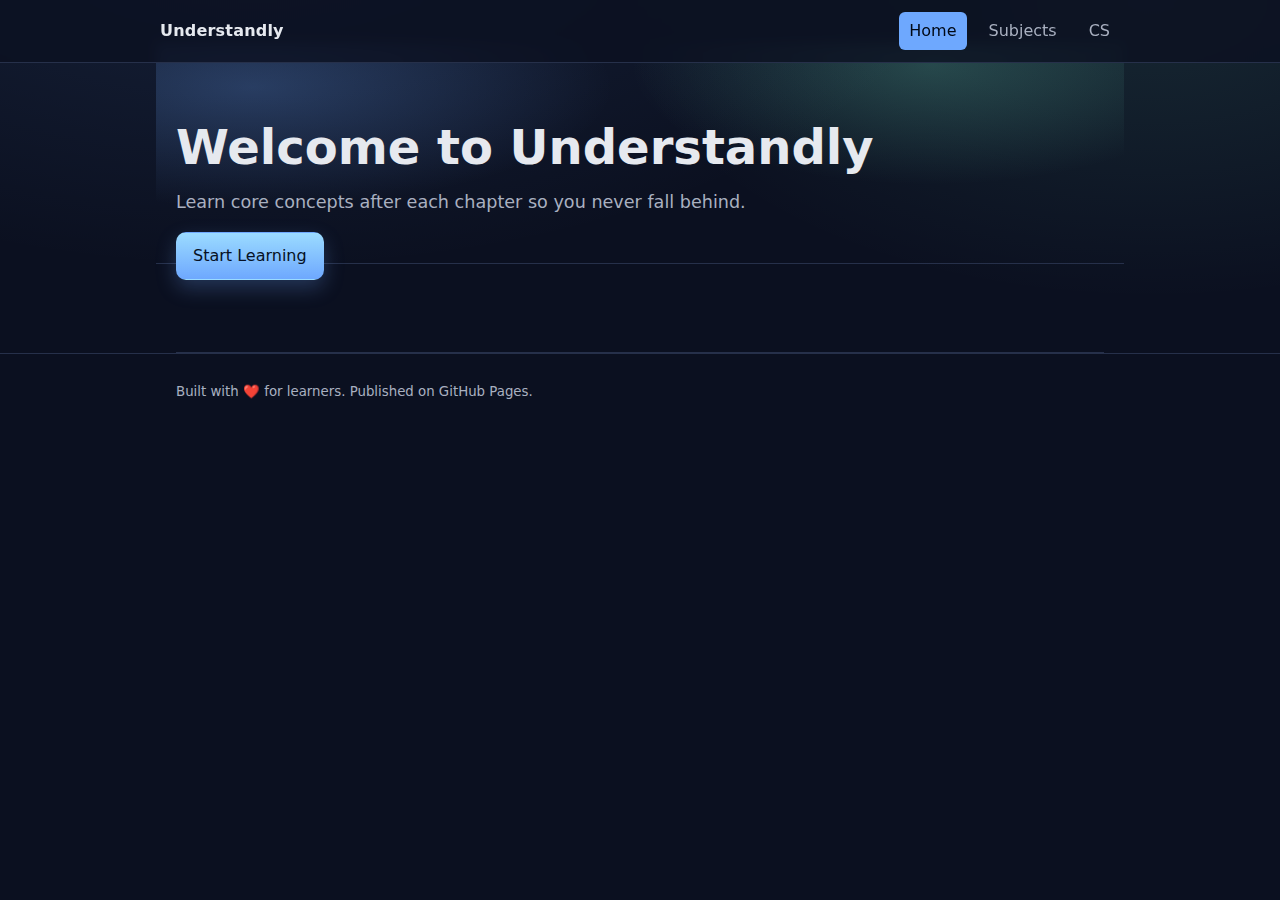
<file: index.html>
<!DOCTYPE html>
<html lang="en">
    <head>
        <meta charset="utf-8" />
        <meta name="viewport" content="width=device-width, initial-scale=1" />
        <title>Understandly</title>
        <meta http-equiv="Content-Security-Policy" content="default-src 'self'; script-src 'self' https://cdn.jsdelivr.net 'wasm-unsafe-eval'; worker-src 'self'; style-src 'self' 'unsafe-inline' https://fonts.googleapis.com; font-src https://fonts.gstatic.com; img-src 'self' data:; connect-src 'self' https://cdn.jsdelivr.net; object-src 'none'; base-uri 'none'; frame-ancestors 'none'; form-action 'self'; navigate-to 'self'; upgrade-insecure-requests">
        <meta name="referrer" content="no-referrer" />
        <link rel="preconnect" href="https://fonts.googleapis.com">
        <link rel="preconnect" href="https://fonts.gstatic.com" crossorigin>
        <link href="https://fonts.googleapis.com/css2?family=Inter:wght@400;600;700&display=swap" rel="stylesheet">
        <link rel="stylesheet" href="styles.css" />
    </head>
    <body>
        <header class="site-header">
            <div class="container header-inner">
                <a class="brand" href="#home">Understandly</a>
                <nav class="nav">
                    <a href="#home" class="nav-link">Home</a>
                    <a href="#subjects" class="nav-link">Subjects</a>
                    <a href="#cs" class="nav-link">CS</a>
                </nav>
            </div>
        </header>

        <main class="container">
            <div id="app" class="view">
                <!-- Home -->
                <section id="home" class="section">
                    <h1>Welcome to Understandly</h1>
                    <p class="lead">Learn core concepts after each chapter so you never fall behind.</p>
                    <p><a class="btn btn-accent" href="#subjects">Start Learning</a></p>
                </section>

                <!-- Subjects -->
                <section id="subjects" class="section">
                    <h2>Subjects</h2>
                    <div class="card-grid">
                        <article class="card">
                            <h3>Computer Science</h3>
                            <p>Kick off with Python basics. Variables first.</p>
                            <p>
                                <a class="btn" href="#cs">Open</a>
                            </p>
                        </article>
                    </div>
                </section>

                <!-- CS Overview -->
                <section id="cs" class="section">
                    <h2>Computer Science</h2>
                    <p>Available now: Python Basics — Variables.</p>
                    <ul>
                        <li><a href="#cs-quiz">Quick Quiz (5 questions)</a></li>
                        <li><a href="#cs-project">Mini Project</a></li>
                    </ul>
                </section>


                <!-- CS Quiz Placeholder -->
                <section id="cs-quiz" class="section">
                    <h2>Quick Quiz: Variables</h2>
                    <form id="quiz-form">
                        <ol class="quiz-list">
                            <li class="quiz-item">
                                <p>What does a variable do?</p>
                                <label><input type="radio" name="q1" value="a" /> Stores data</label>
                                <label><input type="radio" name="q1" value="b" /> Tries to find a value in the program</label>
                                <label><input type="radio" name="q1" value="c" /> Deletes data</label>
                                <div class="answer" data-answer="a"></div>
                            </li>
                            <li class="quiz-item">
                                <p> What does this print? <code>x = 2; x = x + 3; print(x)</code></p>
                                <label><input type="radio" name="q2" value="a" /> 2</label>
                                <label><input type="radio" name="q2" value="b" /> 3</label>
                                <label><input type="radio" name="q2" value="c" /> 5</label>
                                <div class="answer" data-answer="c"></div>
                            </li>
                            <li class="quiz-item">
                                <p> Which type is <code>True</code>?</p>
                                <label><input type="radio" name="q3" value="a" /> int</label>
                                <label><input type="radio" name="q3" value="b" /> str</label>
                                <label><input type="radio" name="q3" value="c" /> bool</label>
                                <div class="answer" data-answer="c"></div>
                            </li>
                            <li class="quiz-item">
                                <p> What is the difference between a string and an int?</p>
                                <label><input type="radio" name="q4" value="a" /> a string holds text, an int holds a number</label>
                                <label><input type="radio" name="q4" value="b" /> a string holds numbers,an int holds text</label>
                                <label><input type="radio" name="q4" value="c" /> strings hold a list and int hold a single number</label>
                                <div class="answer" data-answer="a"></div>
                            </li>
                            <li class="quiz-item">
                                <p> What will this code do? <code>name = "Alice"; print("Hello, " + name)</code></p>
                                <label><input type="radio" name="q5" value="a" /> Print "Hello, Alice"</label>
                                <label><input type="radio" name="q5" value="b" /> Print "Hello, name"</label>
                                <label><input type="radio" name="q5" value="c" /> Cause an error</label>
                                <div class="answer" data-answer="a"></div>
                        </ol>
                        <button type="button" class="btn" disabled title="Add JS to enable scoring">Check Answers</button>
                        <button type="button" class="btn" id="quiz-clear" title="Clear all selected answers">Clear Answers</button>
                    </form>
                </section>

                <!-- CS Mini Project -->
                <section id="cs-project" class="section">
                    <h2>Mini Project: Simple Budget Helper</h2>
                    <p>Practice variables by tracking a few expenses and a budget.</p>
                    <ol>
                        <li>Create variables: <code>budget</code>, <code>rent</code>, <code>food</code>, <code>transport</code>.</li>
                        <li>Compute <code>total_expenses</code> and <code>remaining = budget - total_expenses</code>.</li>
                        <li>Print a summary like: <code>Remaining budget: $X</code>.</li>
                    </ol>
                    <details>
                        <summary>Try it in your browser (Python)</summary>
                        <p class="muted">Paste Python below and run it. Output appears in the terminal box.</p>
                        
                        <div class="manual-run">
                            <textarea id="manual-code" rows="6" placeholder="# Paste Python code here\nprint('hello from Python')"></textarea>
                            <button id="manual-run" class="btn btn-accent">Run Code</button>
                        </div>
                        <div id="terminal-output" class="terminal" aria-live="polite"></div>
                    </details>
                </section>
            </div>
        </main>

        <footer class="site-footer">
            <div class="container">
                <small>Built with ❤️ for learners. Published on GitHub Pages.</small>
            </div>
        </footer>

        <script src="main.js" defer></script>
    </body>
    </html>
</file>
<file: styles.css>
:root {
	--bg: #0b1020;
	--card: #141a2f;
	--text: #e6e9ef;
	--muted: #a9b0c0;
	--accent: #6ea8fe;
	--accent-2: #9bdbff;
	--border: #26304a;
}

* { box-sizing: border-box; }
html, body { height: 100%; }
body {
	margin: 0;
	font-family: system-ui, -apple-system, Segoe UI, Roboto, Ubuntu, Cantarell, Noto Sans, Helvetica, Arial, "Apple Color Emoji", "Segoe UI Emoji";
	background: var(--bg);
	color: var(--text);
	line-height: 1.6;
}

.container { width: min(100%, 960px); margin: 0 auto; padding: 0 16px; }

.site-header { position: sticky; top: 0; backdrop-filter: blur(6px); background: rgba(11,16,32,0.8); border-bottom: 1px solid var(--border); z-index: 10; }
.header-inner { display: flex; align-items: center; justify-content: space-between; padding: 12px 0; }
.brand { color: var(--text); text-decoration: none; font-weight: 700; letter-spacing: .2px; }
.nav { display: flex; gap: 12px; }
.nav-link { color: var(--muted); text-decoration: none; padding: 6px 10px; border-radius: 6px; }
.nav-link:hover { color: var(--text); background: rgba(255,255,255,0.06); }

.section { padding: 40px 0; border-bottom: 1px solid var(--border); }
.lead { color: var(--muted); font-size: 1.1rem; }
.muted { color: var(--muted); }

.btn { display: inline-block; background: #1e263f; color: var(--text); border: 1px solid var(--border); padding: 8px 14px; border-radius: 8px; text-decoration: none; cursor: pointer; }
.btn:hover { background: #253055; }
.btn-accent { background: var(--accent); color: #0b1020; border-color: transparent; }
.btn-accent:hover { background: var(--accent-2); }

.card-grid { display: grid; grid-template-columns: repeat(auto-fit, minmax(240px, 1fr)); gap: 16px; }
.card { background: var(--card); border: 1px solid var(--border); border-radius: 12px; padding: 16px; }

.code-block { background: #0f1428; border: 1px solid var(--border); border-radius: 10px; padding: 12px; overflow: auto; }
pre { margin: 0; }
code { font-family: ui-monospace, SFMono-Regular, Menlo, Monaco, Consolas, "Liberation Mono", "Courier New", monospace; font-size: 0.95rem; }

.quiz-list { display: grid; gap: 16px; padding-left: 1rem; }
.quiz-item label { display: block; margin: 6px 0; }
.answer { display: none; }

.site-footer { border-top: 1px solid var(--border); padding: 24px 0; color: var(--muted); }


/* === Enhancements for a prettier UI === */
html { scroll-behavior: smooth; }

/* Background accents */
body {
	background:
		radial-gradient(1200px 600px at 20% -10%, rgba(110,168,254,0.12), transparent 60%),
		radial-gradient(900px 500px at 90% 0%, rgba(124,247,212,0.10), transparent 60%),
		var(--bg);
}

/* Headings and typography */
h1, h2, h3 { line-height: 1.2; margin: 0 0 12px; }
h1 { font-size: clamp(1.8rem, 2.2vw + 1.3rem, 3rem); font-weight: 700; }
h2 { font-size: clamp(1.3rem, 1.2vw + 1rem, 1.8rem); font-weight: 700; }
h3 { font-size: 1.1rem; font-weight: 600; color: var(--text); }
p { margin: 0.5rem 0 1rem; }
ul { padding-left: 1.1rem; }

/* Hero glow for home */
#home.section { position: relative; isolation: isolate; }
#home.section::before {
	content: "";
	position: absolute; inset: -20px -20px auto -20px; height: 220px; z-index: -1;
	background: radial-gradient(600px 200px at 10% 20%, rgba(110,168,254,0.25), transparent 60%),
	            radial-gradient(500px 200px at 80% 10%, rgba(124,247,212,0.20), transparent 60%);
	border-bottom: 1px solid var(--border);
}

/* Buttons */
.btn { background: linear-gradient(180deg, #1f2a4d, #1a2342); padding: 10px 16px; border-radius: 10px; transition: transform .1s ease, background .2s ease, box-shadow .2s ease; box-shadow: 0 2px 0 rgba(255,255,255,0.05) inset; }
.btn:hover { background: linear-gradient(180deg, #25325b, #1d2748); transform: translateY(-1px); }
.btn:active { transform: translateY(0); }
.btn-accent { background: linear-gradient(180deg, var(--accent-2), var(--accent)); color: #061124; border-color: transparent; box-shadow: 0 8px 20px rgba(110,168,254,0.25); }
.btn-accent:hover { background: linear-gradient(180deg, #aee6ff, var(--accent-2)); }

/* Cards */
.card { background: linear-gradient(180deg, var(--card), #0f152a); border-radius: 14px; box-shadow: 0 10px 30px rgba(0,0,0,0.35); transition: transform .15s ease, box-shadow .2s ease, border-color .2s ease; }
.card:hover { transform: translateY(-2px); box-shadow: 0 12px 34px rgba(0,0,0,0.45); border-color: #33406a; }
.card-grid { grid-template-columns: repeat(auto-fit, minmax(260px, 1fr)); gap: 18px; }

/* Code blocks */
.code-block { border-radius: 12px; padding: 14px; box-shadow: 0 6px 18px rgba(0,0,0,0.3) inset; }
code { color: #cde3ff; }

/* Quiz feedback */
.quiz-item { background: #0f1428; border-radius: 12px; padding: 14px; }
.quiz-item.correct { border-color: rgba(31,189,108,0.6); box-shadow: 0 0 0 3px rgba(31,189,108,0.15); background: linear-gradient(180deg, rgba(31,189,108,0.08), #0f1428); }
.quiz-item.incorrect { border-color: rgba(239,95,107,0.55); box-shadow: 0 0 0 3px rgba(239,95,107,0.12); background: linear-gradient(180deg, rgba(239,95,107,0.07), #0f1428); }

/* Active nav link */
.nav-link.active { color: #000814; background: var(--accent); }

/* Section spacing and anchor offset */
.section { padding: 56px 0; }
.section > h1, .section > h2 { scroll-margin-top: 84px; }

/* Links */
a { color: var(--accent-2); }
a:hover { color: var(--accent); }

/* Responsive tweaks */
@media (max-width: 640px) {
	.nav { gap: 4px; }
	.nav-link { padding: 6px 10px; }
	.section { padding: 44px 0; }
	.container { padding: 0 16px; }
}

/* Terminal styles */
.terminal-controls { display: flex; gap: 8px; flex-wrap: wrap; margin: 0 0 12px; }
#fetch-url { flex: 1 1 280px; padding: 10px 12px; border-radius: 10px; border: 1px solid var(--border); background: #10192f; color: var(--text); }
#fetch-url:focus { outline: 2px solid var(--accent); }
.manual-run { margin: 0 0 14px; display: flex; flex-direction: column; gap: 8px; }
#manual-code { width: 100%; resize: vertical; padding: 10px 12px; border-radius: 10px; border: 1px solid var(--border); font-family: ui-monospace, monospace; background: #10192f; color: var(--text); }
#manual-code:focus { outline: 2px solid var(--accent); }
.terminal { background:#111b2e; color:#e6e9ef; font:14px/1.4 ui-monospace, SFMono-Regular, Menlo, Consolas, monospace; padding:12px 14px; border-radius:12px; max-height:360px; overflow:auto; border:1px solid var(--border); box-shadow:0 0 0 1px #182538, 0 0 14px #000 inset; }
.terminal .error { color:#ff5f56; }
.terminal .warn { color:#ffaa2b; }
.terminal .out { color:#6ad76a; }
.terminal .muted { color:#5d6a80; font-style:italic; }
.terminal .sep { color:#4da3ff; }
</file>
